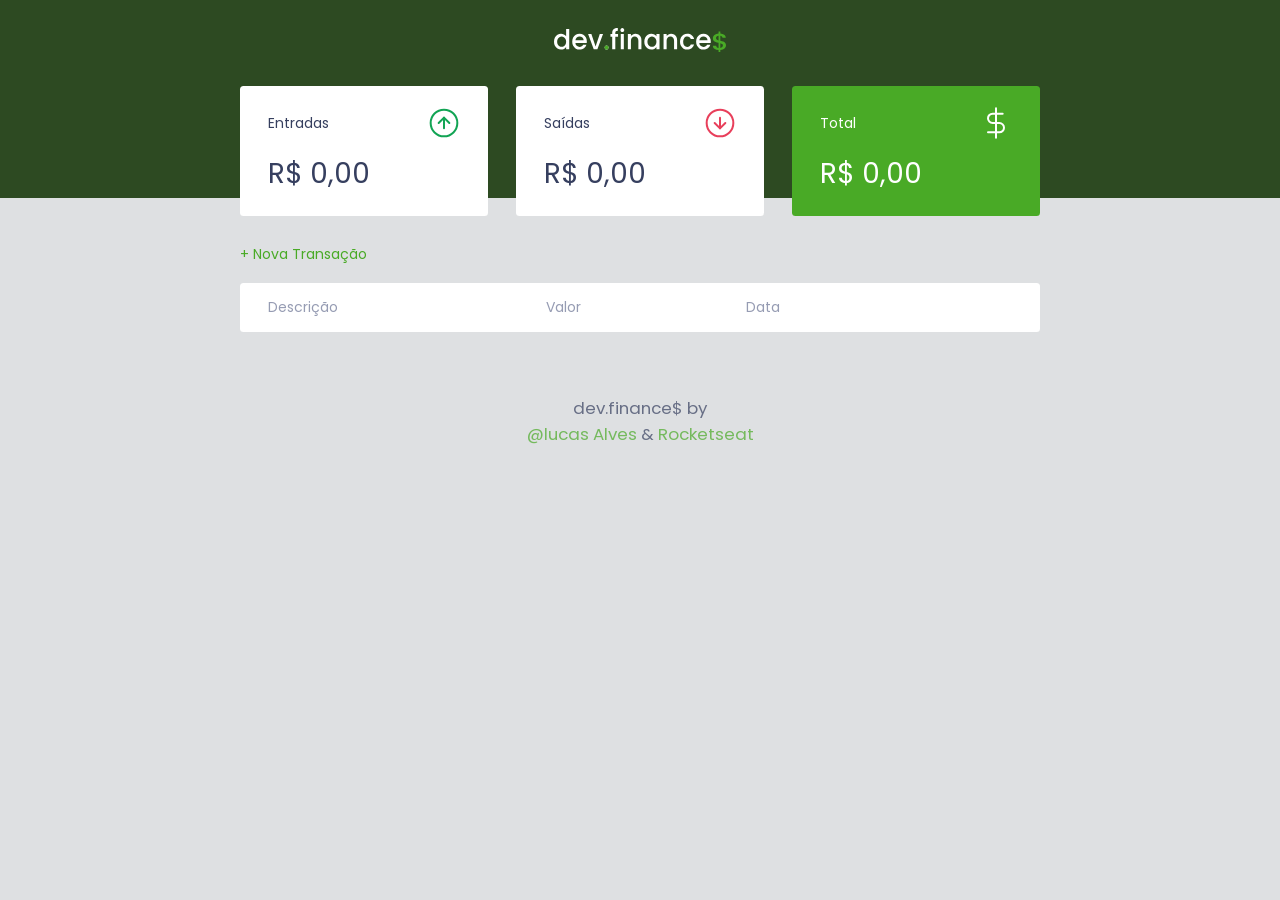
<file: index.html>
<!DOCTYPE html>
<html lang="pt-br">
    <head>
        <meta charset="UTF-8" />
        <meta name="viewport" content="width=device-width, initial-scale=1.0" />
        <title>dev.finance$</title>

        <link rel="stylesheet" href="./style.css">
        <link rel="preconnect" href="https://fonts.gstatic.com">
        <link href="https://fonts.googleapis.com/css2?family=Poppins:ital,wght@0,100;0,400;0,700;1,100;1,400;1,700&display=swap" rel="stylesheet">
    </head>
    <body>
        <header>
            <img src="./assets/logo.svg" alt="Logo Dev Finance">
        </header>

        <main class="container">
            <section id="balance">
                <h2 class="sr-only">Balanço</h2>

                <div class="card">
                    <h3>
                        <span>
                            Entradas
                        </span>
                        <img src="./assets/income.svg" alt="Image de entradas">
                    </h3>
                    <p id="incomeDisplay">R$ 0,00</p>
                </div>

                <div class="card">
                    <h3>
                        <span>
                            Saídas
                        </span>
                        <img src="./assets/expense.svg" alt="Image de saídas">
                    </h3>
                    <p id="expenseDisplay">R$ 0,00</p>
                </div>

                <div class="card total">
                    <h3>
                        <span>
                            Total
                        </span>
                        <img src="./assets/total.svg" alt="Image de total">
                    </h3>
                    <p id="totalDisplay">R$ 0,00</p>
                </div>
                
            </section>

            <section id="transaction">
                <h2 class="sr-only">Transações</h2>

                <a href="#" 
                onclick="Modal.open()"
                class="button new">+ Nova Transação</a>
                
                <table id="data-table">
                    <thead>
                        <tr>
                            <th>Descrição</th>
                            <th>Valor</th>
                            <th>Data</th>
                            <th></th>
                        </tr>
                    </thead>
                    <tbody>
                    </tbody>
                </table>
            </section>
        </main>

        <div class="modal-overlay">
            <div class="modal">
                <div id="form">
                    <h2>Nova Transação</h2>
                    <form action="" onsubmit="Form.submit(event)">
                        <div class="input-group">
                            <label 
                                class="sr-only" 
                                for="description">Descrição</label>
                            <input 
                                type="text" 
                                id="description" 
                                name="description"
                                placeholder="Descrição"
                            />
                        </div>

                        <div class="input-group">
                            <label 
                                class="sr-only" 
                                for="amount">Valor</label>
                            <input 
                                type="number"
                                step="0.01"
                                id="amount" 
                                name="amount"
                                placeholder="0,00"
                            />
                            <small class="help">Use o sinal - (negativo) para despesas e , (vírgula) para casas decimais</small>
                        </div>

                        <div class="input-group">
                            <label 
                                class="sr-only" 
                                for="date">Data</label>
                            <input 
                                type="date" 
                                id="date" 
                                name="date"
                            />
                        </div>

                        <div class="input-group actions">
                            <a 
                            onclick="Modal.close()"
                            href="#" 
                            class="button cancel">Cancelar</a>
                            <button>Salvar</button>
                        </div>
                    </form>
                </div>
            </div>
        </div>

        <footer>
            <p>dev.finance$ by</p>
            <p><a href="https://github.com/luccasalves"target="blank">@lucas Alves</a> & <a href="https://www.youtube.com/channel/UCSfwM5u0Kce6Cce8_S72olg" target="_blank" rel="noopener noreferrer">Rocketseat</a></p>
        </footer>

        <script src="./scripts.js"></script>
    </body>
</html>
</file>
<file: style.css>
/* Global ===================== */
:root {
    --dark-blue: #363f5f;
    --green: #49AA26;
    --light-green: #3dd705;
    --red: #e92929;

}

* {
    margin: 0;
    padding: 0;
    box-sizing: border-box;
}

html {
    font-size: 93.75%; /* 15px */
}

body {
    background: #dee0e2;
    font-family:'Poppins', sans-serif
}

.sr-only {
    position: absolute;
    width: 1px;
    height: 1px;
    padding: 0;
    margin: -1px;
    overflow: hidden;
    clip: rect(0, 0, 0, 0);
    white-space: nowrap;
    border-width: 0;
}

.container {
    width: min(90vw, 800px);
    margin: auto;
}

/* Titles ===================== */
h2 {
    margin-top: 3.2rem;
    margin-bottom: 0.8rem;
    color: var(--dark-blue);

    font-weight: normal;
}

/* Links & Buttons ===================== */
a {
    color: var(--green);
    text-decoration: none;
}

a:hover {
    color: var(--light-green);
}

button {
    width: 100%;
    height: 50px;

    border: none;

    color: white;
    background: var(--green);

    padding: 0;

    border-radius: 0.25rem;

    cursor: pointer;
}

button:hover {
    background: var(--light-green);
}

.button.new {
    display: inline-block;
    margin-bottom: .8rem;
}

.button.cancel {
    color: var(--red);
    border: 2px var(--red) solid;
    border-radius: 0.25rem;

    height: 50px;

    display: flex;
    align-items: center;
    justify-content: center;

    opacity: 0.6;
}

.button.cancel:hover {
    opacity: 1;
}

.minus{
    cursor: pointer;
}

/* Header ===================== */
header {
    background: #2D4A22;
    padding: 2rem 0 10rem;
    text-align: center;
}

#logo {
    color: #fff;
    font-weight: 100;
}

/* Balance ===================== */
#balance {
    margin-top: -8rem;
}

#balance h2 {
    color:white;
    margin-top:0;
}

/* Cards ===================== */
.card {
    background: white;
    padding: 1.5rem 2rem;
    border-radius: 0.25rem;

    margin-bottom: 2rem;

    color: var(--dark-blue);
}

.card h3 {
    font-weight: normal;
    font-size: 1rem;

    display: flex;
    align-items: center;
    justify-content: space-between;
}

.card p {
    font-size: 2rem;
    line-height: 3rem;
    white-space:nowrap;
    margin-top: 1rem;
}

.card.total {
    background: var(--green);
    color: white;
}

/* Table ===================== */
#transaction {
    display: block;
    width: 100%;
    overflow-x: auto;
}
#data-table {
    width: 100%;
    border-spacing: 0 0.5rem;
    color: #969cb3;
}

table thead tr th:first-child, 
table tbody tr td:first-child
{
    border-radius: 0.25rem 0 0 0.25rem;
}

table thead tr th:last-child, 
table tbody tr td:last-child{
    border-radius: 0 0.25rem 0.25rem 0;
}

table thead th {
    background: white;

    font-weight: normal;
    padding: 1rem 2rem;

    text-align: left;
}

table tbody tr {
    opacity: 0.7
}

table tbody tr:hover {
    opacity: 1
}

table tbody td {
    background:white;
    padding: 1rem 2rem;
}

td.description {
    color: var(--dark-blue);
}

td.income {
    color: #12a454;
}

td.expense {
    color: #e92929;
}

/* Modal ===================== */
.modal-overlay {
    width: 100%;
    height: 100%;

    background-color: rgba(0,0,0,0.7);

    position: fixed;
    top: 0;

    display:flex;
    align-items: center;
    justify-content: center;

    opacity: 0;
    visibility: hidden;

    z-index: 999;
}

.modal-overlay.active {
    opacity: 1;
    visibility: visible;
}

.modal {
    background: #F0F2f5;
    padding: 2.4rem;

    position: relative;
    z-index: 1;
}


/* Form ===================== */
#form {
    max-width: 500px;
}

#form h2 {
    margin-top: 0;
}

input {
    border: none;
    border-radius: 0.2rem;

    padding: 0.8rem;

    width: 100%;
}

.input-group {
    margin-top: 0.8rem;
}

.input-group .help{
    opacity: 0.4;
}

.input-group.actions {
    display: flex;
    justify-content: space-between;
    align-items: center;
}

.input-group.actions .button,
.input-group.actions button {
    width: 48%;
}


/* Footer ===================== */
footer {
    text-align: center;
    padding: 4rem 0 2rem;
    color: var(--dark-blue);
    font-size: 1.2rem;
    opacity: 0.7;
}


/* Responsive ===================== */
@media (min-width: 800px) {
    html {
        font-size: 87.5%;
    }

    #balance {
        display: grid;
        grid-template-columns: repeat(3, 1fr);
        gap: 2rem;
    }
}
</file>
